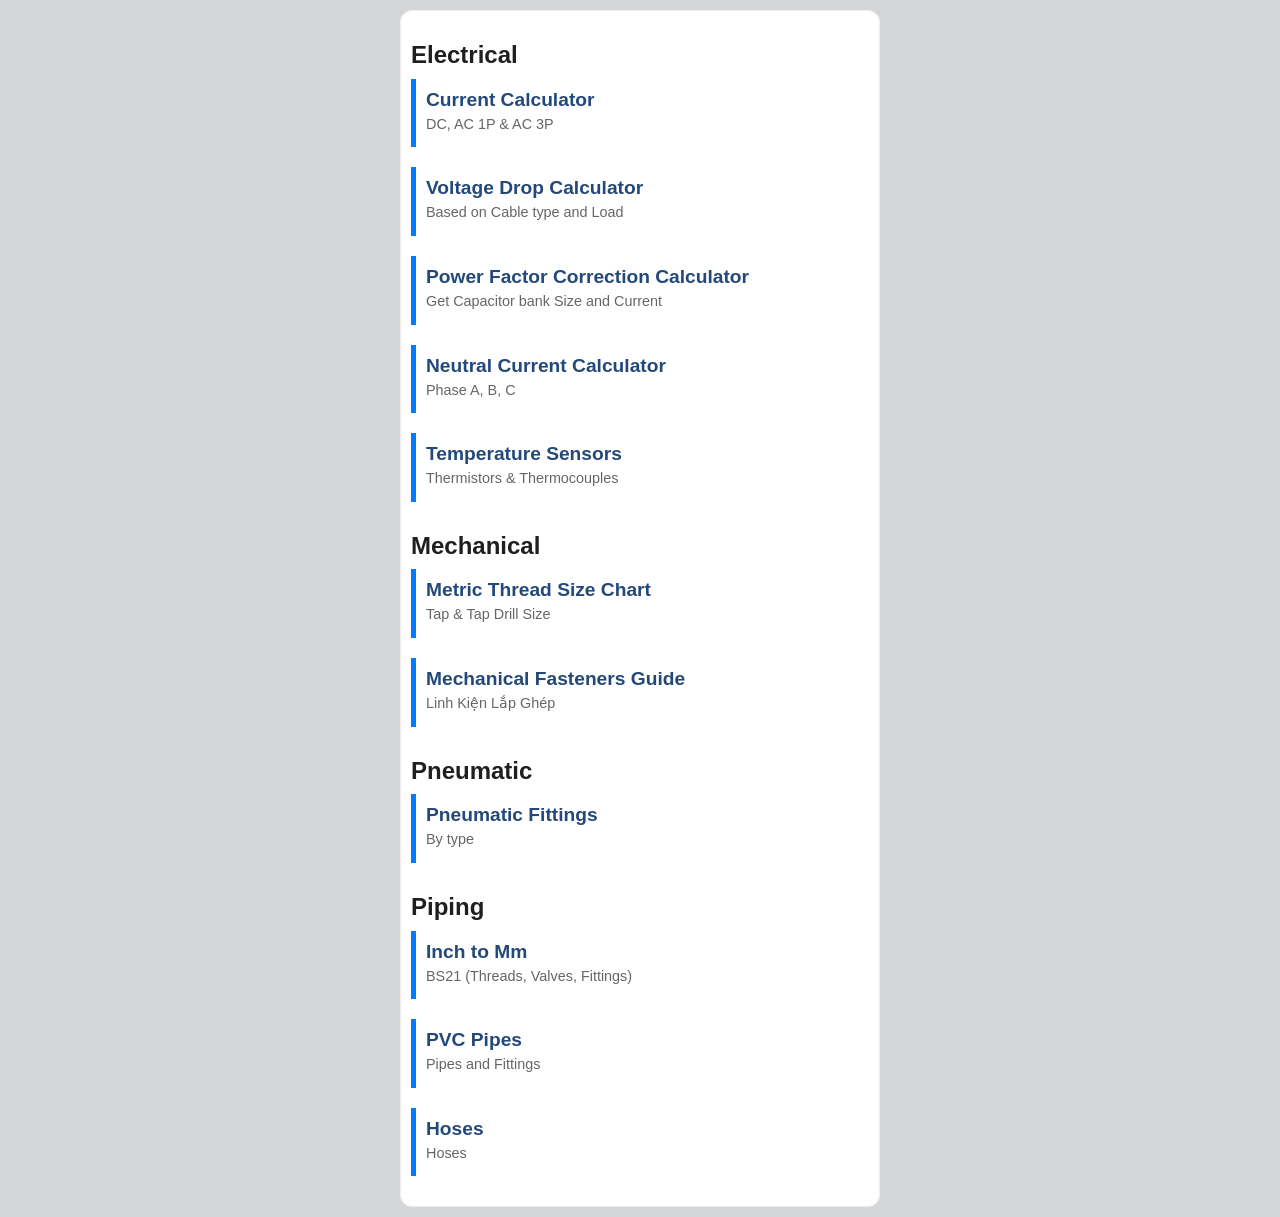
<file: index.html>
<!DOCTYPE html>
<html lang="en">
<head>
  <meta charset="utf-8">
  <meta name="viewport" content="width=device-width, initial-scale=1.0">
  <title>Engineering Toolbox</title>
  <link rel="stylesheet" href="assets/css/style.css">
</head>
<body>
  <div class="main-box">
    <div class="vbox">
      <h2>Electrical</h2>
      <a href="pages/Calculation of Current.html" class="nav-box">
        <div class="vbox">
          <div>
            <strong>Current Calculator</strong>
            <div class="description">DC, AC 1P & AC 3P</div>
          </div>
        </div>
      </a>
      
      <a href="pages/Calculation of Voltage Drop.html" class="nav-box">
        <div class="vbox">
          <div>
            <strong>Voltage Drop Calculator</strong>
            <div class="description">Based on Cable type and Load</div>
          </div>
        </div>
      </a>
      
      <a href="pages/Calculation of Power Factor Correction.html" class="nav-box">
        <div class="vbox">
          <div>
            <strong>Power Factor Correction Calculator</strong>
            <div class="description">Get Capacitor bank Size and Current</div>
          </div>
        </div>
      </a>
      
      <a href="pages/Calculation of Neutral Current.html" class="nav-box">
        <div class="vbox">
          <div>
            <strong>Neutral Current Calculator</strong>
            <div class="description">Phase A, B, C</div>
          </div>
        </div>
      </a>

      <a href="pages/Temperature Sensors.html" class="nav-box">
        <div class="vbox">
          <div>
            <strong>Temperature Sensors</strong>
            <div class="description">Thermistors & Thermocouples</div>
          </div>
        </div>
      </a>
    </div>

    <div class="vbox">
      <h2>Mechanical</h2>
        <a href="pages/Metric Thread Size Chart.html" class="nav-box">
          <div class="vbox">
            <div>
              <strong>Metric Thread Size Chart</strong>
              <div class="description">Tap & Tap Drill Size</div>
            </div>
          </div>
        </a>

        <a href="pages/Mechanical Fasteners Guide.html" class="nav-box">
          <div class="vbox">
            <div>
              <strong>Mechanical Fasteners Guide</strong>
              <div class="description">Linh Kiện Lắp Ghép</div>
            </div>
          </div>
        </a>
    </div>

    <div class="vbox">
      <h2>Pneumatic</h2>
        <a href="pages/Pneumatic Fittings.html" class="nav-box">
          <div class="vbox">
            <div>
              <strong>Pneumatic Fittings</strong>
              <div class="description">By type</div>
            </div>
          </div>
        </a>
    </div>

    <div class="vbox">
      <h2>Piping</h2>
        <a href="pages/Inch to Mm.html" class="nav-box">
          <div class="vbox">
            <div>
              <strong>Inch to Mm</strong>
              <div class="description">BS21 (Threads, Valves, Fittings)</div>
            </div>
          </div>
        </a>
        <a href="pages/PVC.html" class="nav-box">
          <div class="vbox">
            <div>
              <strong>PVC Pipes</strong>
              <div class="description">Pipes and Fittings</div>
            </div>
          </div>
        </a>
        <a href="pages/Hoses.html" class="nav-box">
          <div class="vbox">
            <div>
              <strong>Hoses</strong>
              <div class="description">Hoses</div>
            </div>
          </div>
        </a>
    </div>
  </div>

</body>
</html>
</file>
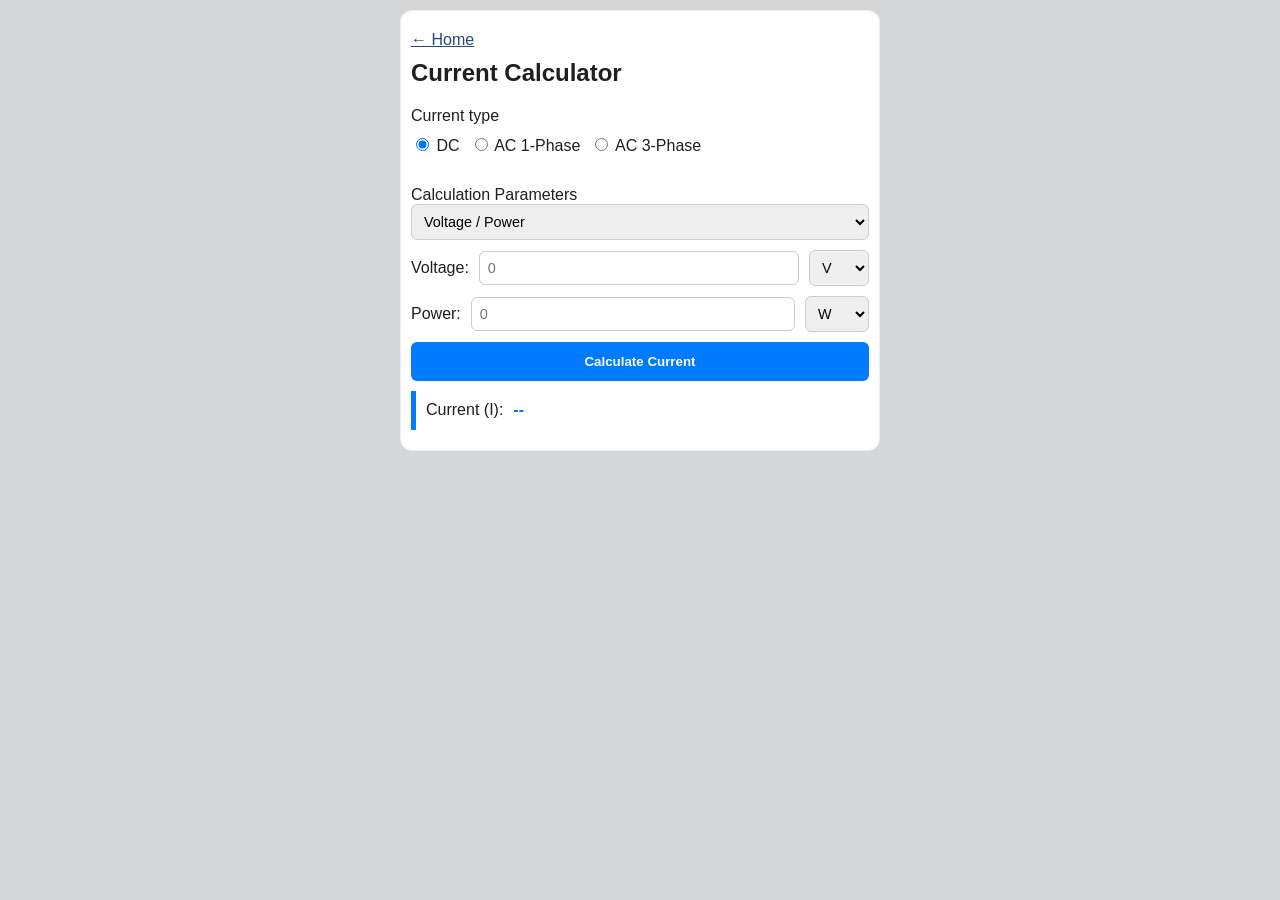
<file: pages/Calculation of Current.html>
<!DOCTYPE html>
<html lang="en">
<head>
  <meta charset="UTF-8">
  <meta name="viewport" content="width=device-width, initial-scale=1.0">
  <title>Electrical Current Calculator</title>
  <link rel="stylesheet" href="../assets/css/style.css">
</head>
<body>
  <div class="main-box">
    <div class="vbox">
      <a href="../index.html">← Home</a>
      <h2>Current Calculator</h2>
    </div>
    
    <div class="vbox">
      <p>Current type</p>
      <div class="hbox">
        <label><input type="radio" name="system" value="dc" checked> DC</label>
        <label><input type="radio" name="system" value="ac1"> AC 1-Phase</label>
        <label><input type="radio" name="system" value="ac3"> AC 3-Phase</label>
      </div>
    </div>

    <div class="vbox">
      <p>Calculation Parameters</p>
      <select id="param-selector"></select>
    </div>

    <div id="input-fields"></div>
      
    <div id="pf-container" class="vbox" style="display:none;">
      <p>Phase Factor / Angle</p>
      <div class="hbox">
        <select id="pf-type">
          <option value="cos">cos φ (PF)</option>
          <option value="sin">sin φ</option>
          <option value="tan">tan φ</option>
          <option value="rad">φ (rad)</option>
          <option value="deg">φ (°)</option>
        </select>
        <input type="number" id="pf-value" value="0.85" step="0.01">      
      </div>
    </div>

    <div class="card">
      <button id="calc-btn">Calculate Current</button>
    </div>

    <div class="hbox" style="border-left: 5px solid #007bff; padding: 10px;">
      <span>Current (I):</span>
      <span id="current-output" style="color: #007bff; font-weight: bold;">--</span>
    </div>
  </div>

  <script src="../assets/js/calculate_current.js"></script>
</body>
</html>
</file>
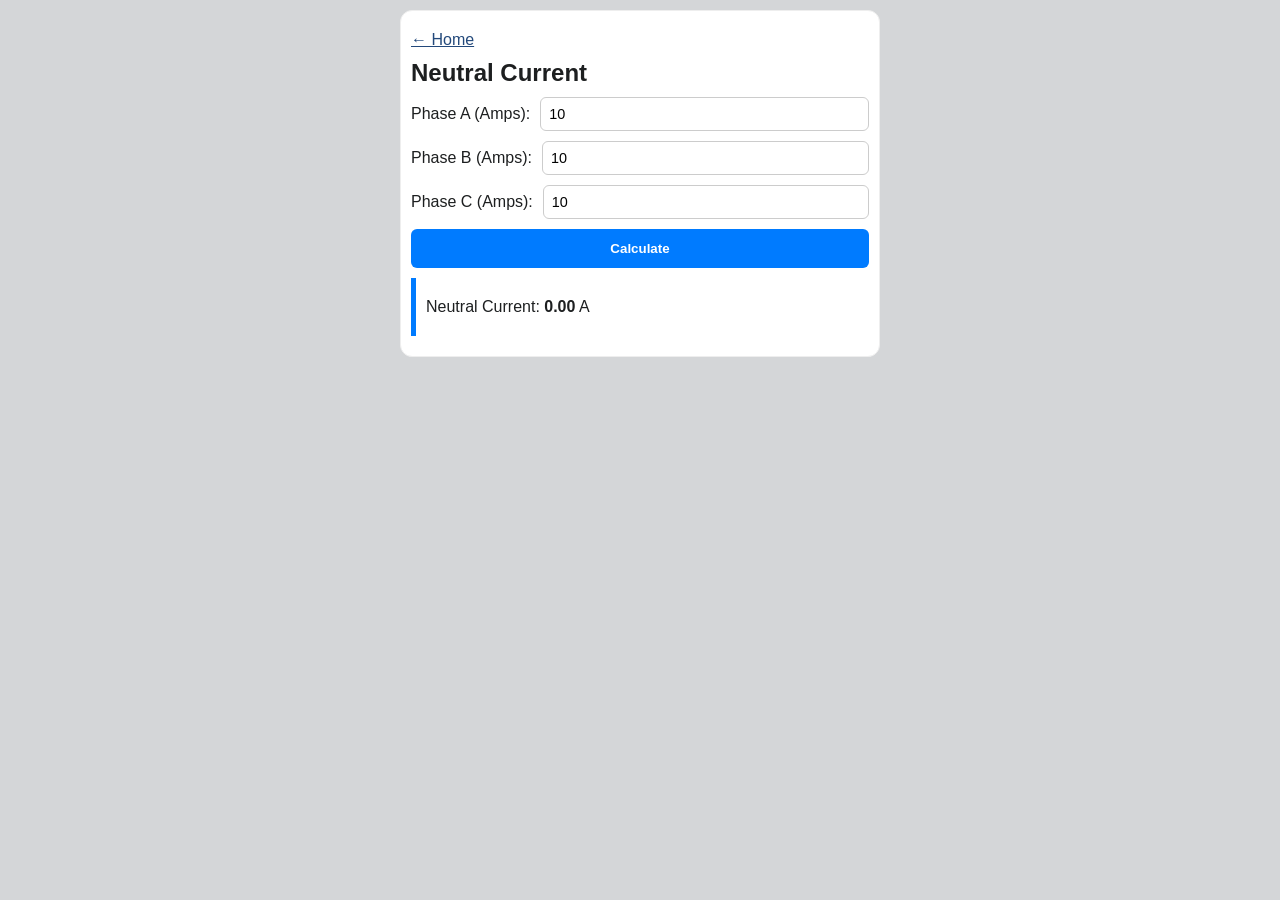
<file: pages/Calculation of Neutral Current.html>
<!DOCTYPE html>
<html lang="en">
<head>
  <meta charset="UTF-8">
  <meta name="viewport" content="width=device-width, initial-scale=1.0">
  <title>Neutral Current Calculator</title>
  <link rel="stylesheet" href="../assets/css/style.css">
</head>
<body>
  <div class="main-box">
    <div class="vbox">
      <a href="../index.html">← Home</a>
      <h2>Neutral Current</h2>
    </div>
    
    <div class="hbox">
      <span>Phase A (Amps):</span>
      <input type="number" id="cur-a" value="10">
    </div>
      
    <div class="hbox">
      <span>Phase B (Amps):</span>
      <input type="number" id="cur-b" value="10">
    </div>
    
    <div class="hbox">
      <span>Phase C (Amps):</span>
      <input type="number" id="cur-c" value="10">
    </div>

    <div class="hbox">
      <button id="calc-btn" onclick="calculate()">Calculate</button>
    </div>
    
    <div class="vbox" style="border-left: 5px solid #007bff; padding: 10px;">
      <p>Neutral Current: <strong id="res-in">0.00</strong> A</p>
      <p id="balance-status" style="font-style: italic; color: green;"></p>
    </div>
  </div>

  <script src="../assets/js/calculate_neutral_current.js"></script>
</body>
</html>
</file>
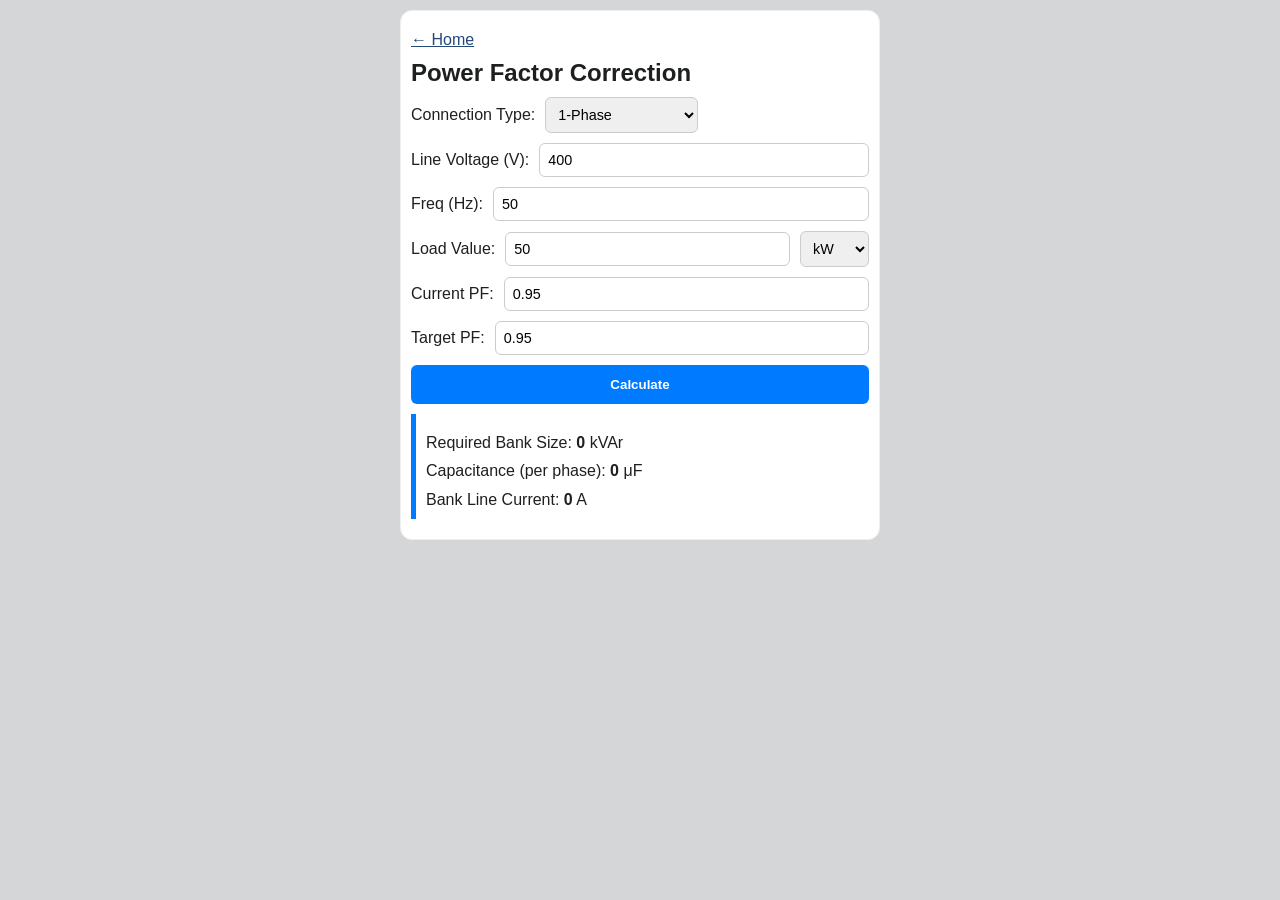
<file: pages/Calculation of Power Factor Correction.html>
<!DOCTYPE html>
<html lang="en">
<head>
  <meta charset="UTF-8">
  <meta name="viewport" content="width=device-width, initial-scale=1.0">
  <title>Power Factor Correction Calculator</title>
  <link rel="stylesheet" href="../assets/css/style.css">
</head>
<body>
  <div class="main-box">
    <div class="vbox">
      <a href="../index.html">← Home</a>
    <h2>Power Factor Correction</h2>
    </div>

    <div class="hbox">
      <span>Connection Type:</span>
      <select id="conn-type">
        <option value="1p">1-Phase</option>
        <option value="3pd">3-Phase Delta (Δ)</option>
        <option value="3ps">3-Phase Star (Y)</option>
      </select>
    </div>

    <div class="hbox">
      <span>Line Voltage (V):</span>
      <input type="number" id="sys-v" value="400">
    </div>
    
    <div class="hbox">
      <span>Freq (Hz):</span>
      <input type="number" id="sys-f" value="50">
    </div>  

    <div class="hbox">
      <span>Load Value:</span>
      <input type="number" id="load-val" value="50">
      <select id="load-unit">
        <option value="kw" selected="selected">kW</option>
        <option value="w">W</option>
        <option value="mw">MW</option>
        <option value="kva">kVA</option>
        <option value="mva">MVA</option>
      </select>
    </div>

    <div class="hbox">
      <span>Current PF:</span>
      <input type="number" id="pf-now" value="0.95" min="0.01" max="1" step="0.01">
    </div>
      
    <div class="hbox">
      <span>Target PF:</span>
      <input type="number" id="pf-aim" value="0.95" min="0.01" max="1" step="0.01">
    </div>

    <div class="vbox">
      <button id="calc-btn" onclick="calculate()">Calculate</button>
    </div>

    <div class="vbox" style="border-left: 5px solid #007bff; padding: 10px;">
      <p>Required Bank Size: <strong id="res-kvar">0</strong> kVAr</p>
      <p>Capacitance (per phase): <strong id="res-uf">0</strong> μF</p>
      <p>Bank Line Current: <strong id="res-amp">0</strong> A</p>
    </div>
  </div>

<script src="../assets/js/calculate_pf_correction.js"></script>
</body>
</html>
</file>
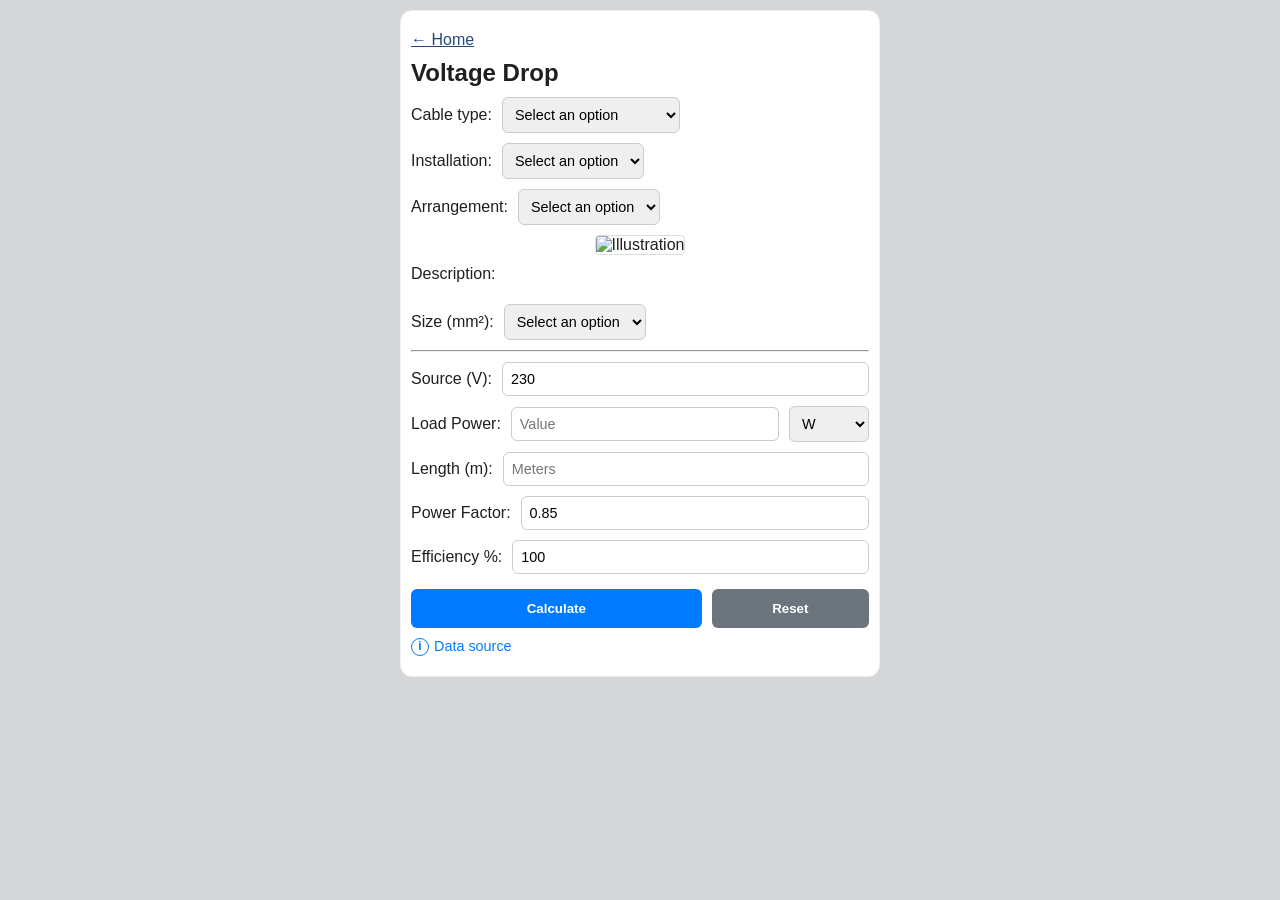
<file: pages/Calculation of Voltage Drop.html>
<!DOCTYPE html>
<html lang="en">
<head>
  <meta charset="UTF-8">
  <meta name="viewport" content="width=device-width, initial-scale=1.0">
  <title>Voltage Drop Calculator</title>
  <link rel="stylesheet" href="../assets/css/style.css">
</head>
<body>
  <div class="main-box">
    <div class="vbox">
      <a href="../index.html">← Home</a>
      <h2>Voltage Drop</h2>
    </div>  

    <div class="hbox">
      <span>Cable type:</span>
      <select id="cable">
        <option value="" selected="selected">Select an option</option>
      </select>
    </div>

    <div class="hbox">
      <span>Installation:</span>
      <select id="installation">
      <option value="" selected="selected">Select an option</option>
      </select>
    </div>
    
    <div class="hbox">
      <span>Arrangement:</span>
      <select id="arrangement">
      <option value="" selected="selected">Select an option</option>
      </select>
    </div>
    
    <div id="arrangement-illustration" style="text-align: center; margin: 10px 0;">
      <img id="arrangement-img" alt="Illustration" style="max-width: 100%; height: auto; border-radius: 4px; border: 1px solid #ddd;">
    </div>
    
    <div class="vbox">
      Description: <p id="cable-description"></p>
    </div>
    
    <div class="hbox">
      <span>Size (mm²):</span>
      <select id="cable-size">
      <option value="" selected="selected">Select an option</option>
      </select>
    </div>

    <hr>

    <div class="hbox">
      <span>Source (V):</span>
      <input type="number" id="v-source" value="230">
    </div>

    <div class="hbox">
      <span>Load Power:</span>
      <input type="number" id="p-load" placeholder="Value" style="flex: 1;">
      <select id="p-unit" style="flex: 0 0 80px;">
      <option value="w">W</option>
      <option value="kw">kW</option>
      <option value="hp">HP</option>
      <option value="va">VA</option>
      <option value="kva">kVA</option>
      <option value="var">var</option>
      <option value="kvar">kvar</option>
      </select>
    </div>

    <div class="hbox">
      <span>Length (m):</span>
      <input type="number" id="length" placeholder="Meters">
    </div>

    <div class="hbox">
      <span>Power Factor:</span>
      <input type="number" id="pf" value="0.85" step="0.01">
    </div>

    <div class="hbox">
      <span>Efficiency %:</span>
      <input type="number" id="eff" value="100" min="1" max="100">
    </div>

    <div class="hbox" style="display: flex; gap: 10px; margin-top: 15px;">
      <button id="calc-btn" onclick="calculate()" style="flex: 2;">Calculate</button>
      <button id="reset-btn" onclick="resetCalculator()" style="flex: 1; background-color: #6c757d;">Reset</button>
    </div>

    <div id="results" class="vbox" style="display:none; border-left: 5px solid #007bff; padding: 10px;">
      <p>Load Current: <strong id="res-ib">0 A</strong></p>
      <p>Cable Rating: <strong id="res-iz">0 A</strong></p>
      <p>Voltage at Load: <strong id="res-vload">0 V</strong></p>
      <p>Total Drop: <strong id="res-vdrop">0 V</strong> <strong id="res-drop">0%</strong> <span id="res-status"></span></p>
    </div>
    
    <div class="vbox">
      <div style="cursor: pointer; color: #007bff; display: flex; align-items: center; gap: 5px;" onclick="toggleInfo()">
        <span style="border: 1px solid #007bff; border-radius: 50%; width: 18px; height: 18px; display: inline-flex; justify-content: center; align-items: center; font-size: 12px; font-weight: bold;">i</span>
        <span style="font-size: 0.9rem;">Data source</span>
      </div>
      
      <div id="info-content" style="display: none; font-size: 0.85rem; color: #555; line-height: 1.4; margin-top: 10px; background: #f9f9f9; padding: 10px; border-radius: 8px;">
        <a href="https://cadivi.vn/vnt_upload/File/01_2021/cuYn.pdf">Catalogue CADIVI Dây & cáp hạ thế</a>
      </div>
    </div>
    
  </div>

  <script src="../assets/js/calculate_voltage_drop.js"></script>
</body>
</html>
</file>
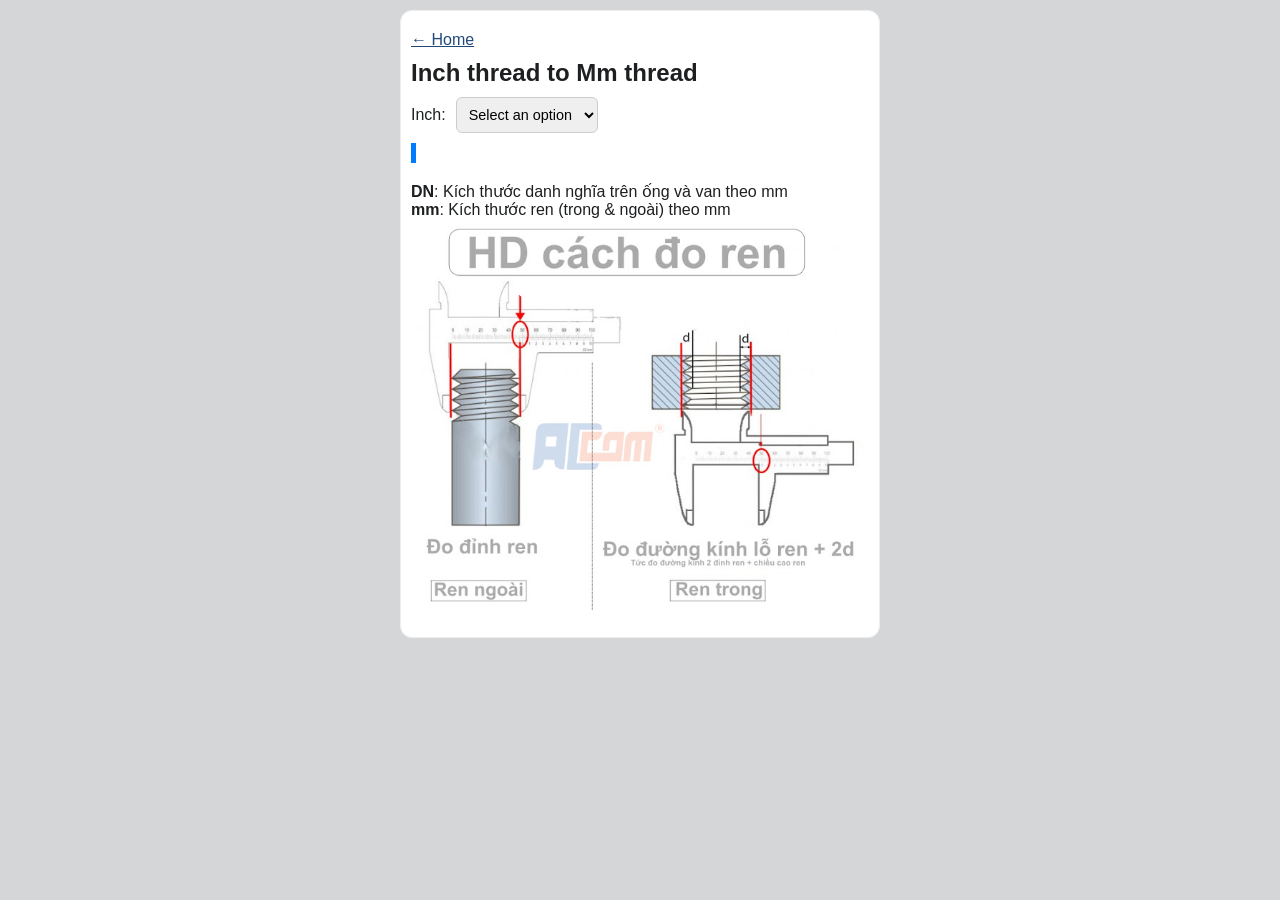
<file: pages/Inch to Mm.html>
<!DOCTYPE html>
<html lang="en">
<head>
  <meta charset="UTF-8">
  <meta name="viewport" content="width=device-width, initial-scale=1.0">
  <title>Inch thread to Mm thread</title>
  <link rel="stylesheet" href="../assets/css/style.css">
</head>
<body>
  <div class="main-box">
    <div class="vbox">
      <a href="../index.html">← Home</a>
      <h2>Inch thread to Mm thread</h2>
    </div>
    
    <div class="hbox">
      <span>Inch:</span>
      <select id="size">
        <option value="" selected="selected">Select an option</option>
      </select>
    </div>

    <div class="vbox" id="result" style="display: block; border-left: 5px solid #007bff; padding: 10px;">
    </div>

    <div class="vbox">
      <p id="description">
        <b>DN</b>: Kích thước danh nghĩa trên ống và van theo mm<br>
        <b>mm</b>: Kích thước ren (trong & ngoài) theo mm<br>
      </p>
      <img id="dimension" src="../assets/img/how to measure thread size.jpg" alt="Dimension Drawing" style="width:100%; height:auto;">
    </div>
  </div>

  <script src="../assets/js/inch_to_mm.js"></script>
</body>
</html>
</file>
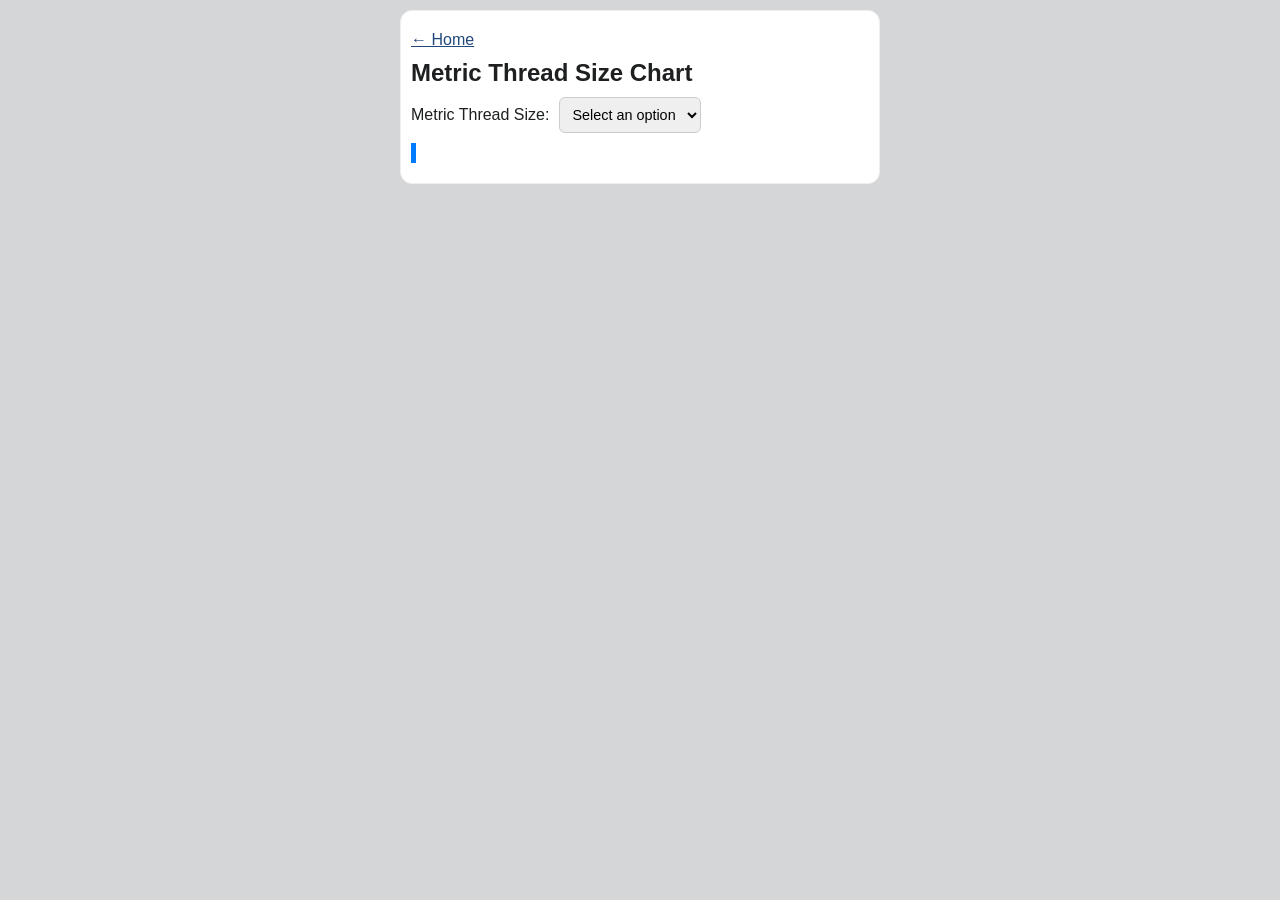
<file: pages/Metric Thread Size Chart.html>
<!DOCTYPE html>
<html lang="en">
<head>
  <meta charset="UTF-8">
  <meta name="viewport" content="width=device-width, initial-scale=1.0">
  <title>Metric Thread Size Chart</title>
  <link rel="stylesheet" href="../assets/css/style.css">
</head>
<body>
  <div class="main-box">
    <div class="vbox">
      <a href="../index.html">← Home</a>
      <h2>Metric Thread Size Chart</h2>
    </div>
    
    <div class="hbox">
      <span>Metric Thread Size:</span>
      <select id="thread-size">
        <option value="" selected="selected">Select an option</option>
      </select>
    </div>

    <div class="vbox" id="result" style="display: block; border-left: 5px solid #007bff; padding: 10px;">
    </div>
  </div>

  <script src="../assets/js/metric_thread_select.js"></script>
</body>
</html>
</file>
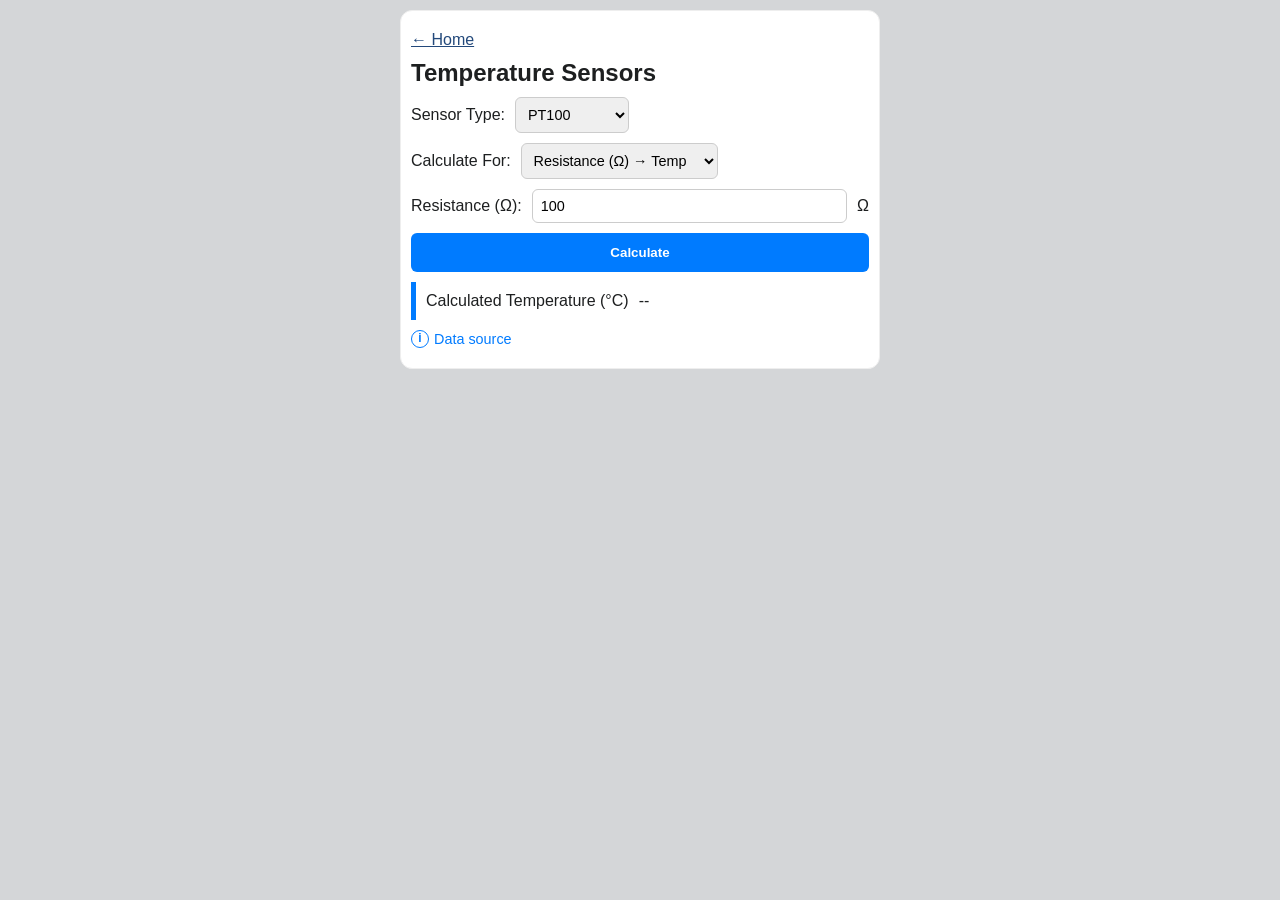
<file: pages/Temperature Sensors.html>
<!DOCTYPE html>
<html lang="en">
<head>
  <meta charset="UTF-8">
  <meta name="viewport" content="width=device-width, initial-scale=1.0">
  <title>Temperature Sensors</title>
  <link rel="stylesheet" href="../assets/css/style.css">
</head>
<body>
  <div class="main-box">
    <div class="vbox">
      <a href="../index.html">← Home</a>
      <h2>Temperature Sensors</h2>
    </div>

    <div class="hbox">
      <span>Sensor Type:</span>
      <select id="sensor-type" onchange="toggleInputs()">
        <optgroup label="RTD / Thermistor">
          <option value="pt100" selected="selected">PT100</option>
          <option value="pt1000">PT1000</option>
          <option value="ni100">NI100</option>
          <option value="ni1000">NI1000</option>
          <option value="cu100">CU100</option>
          <option value="cu1000">CU1000</option>
          <option value="ntc10k">NTC 10K</option>
        </optgroup>
        <optgroup label="Thermocouples">
          <option value="tc_b">Type B</option>
          <option value="tc_e">Type E</option>
          <option value="tc_j">Type J</option>
          <option value="tc_k">Type K</option>
          <option value="tc_n">Type N</option>
          <option value="tc_r">Type R</option>
          <option value="tc_s">Type S</option>
          <option value="tc_t">Type T</option>
        </optgroup>
      </select>
    </div>

    <div class="hbox">
      <span>Calculate For:</span>
      <select id="calc-mode" onchange="updateLabels()"></select>
    </div>

    <div class="hbox">
      <span id="input-label">Input Value:</span>
      <input type="number" id="input-val" value="100" step="0.01">
      <span id="unit-label">Ω</span>
    </div>

    <div class="hbox">
      <button id="calc-btn" onclick="calculate()">Calculate</button>
    </div>

    <div class="hbox" style="border-left: 5px solid #007bff; padding: 10px;">
      <span id="res-label">Temperature</span>
      <div id="res-val">--</div>
    </div>

    <div class="vbox">
      <div style="cursor: pointer; color: #007bff; display: flex; align-items: center; gap: 5px;" onclick="toggleInfo()">
        <span style="border: 1px solid #007bff; border-radius: 50%; width: 18px; height: 18px; display: inline-flex; justify-content: center; align-items: center; font-size: 12px; font-weight: bold;">i</span>
        <span style="font-size: 0.9rem;">Data source</span>
      </div>
      
      <div id="info-content" style="display: none; font-size: 0.85rem; color: #555; line-height: 1.4; margin-top: 10px; background: #f9f9f9; padding: 10px; border-radius: 8px;">
        <a href="https://reotemp.com/thermocouple-types/">Types of Thermocouples</a>
      </div>
    </div>

  </div>
  <script src="../assets/js/calculate_temperature_by_sensor.js"></script>
</body>
</html>
</file>
<file: assets/css/style.css>
* {
    box-sizing: border-box;
}

html {
    font: 1rem / 1.5 sans-serif;
    font-family: 'Segoe UI', Tahoma, Geneva, Verdana, sans-serif;
    font-weight: 400;
    color: #1D1F20;
    margin: 0;
    padding: 0;
    word-wrap: break-word;
    background-color: #D4D6D8;
    
    line-height: 1.15;
}

b, strong {
    font-weight: 700;
}

a {
    color: #23497B;
}

a:hover {
    color: #FF6600;
}

body {
    overflow-y: scroll !important
}

h2, p {
    margin-block: 10px 0;
}

table, th, td {
    border: 1px solid black;
    padding: 2px;
    border-collapse: collapse; 
}

thead th {
    position: sticky;
    top: 0;
    background-color: #ffffff;
}

.main-box {
    width: 100%;
    max-width: 480px;
    margin: 10px auto;
    padding: 10px;
    background: #ffffff;
    border: 1px solid #eee;
    border-radius: 12px;
}

.vbox {
    display: flex;
    flex-direction: column;
    margin: 10px 0px;
}

.hbox {
    display: flex;
    flex-direction: row;
    /*justify-content: space-between;  Horizontally */
    align-items: center; /* Vertically */
    margin: 10px 0px;
    gap: 10px;
}

.nav-box {
    display: block;    
    text-decoration: none;
    transition: transform 0.2s;
}
.nav-box:hover {
    transform: scale(1.02);
}
.nav-box .vbox {
    cursor: pointer;
    border-left: 5px solid #007bff;
    font-size: 1.2rem;
    padding: 10px;
}
.nav-box .vbox:hover {
    border-left: 5px solid #FF6600;
}

.description {
    font-size: 0.9rem;
    color: #666;
    margin: 5px 0;
}

input, select {
    padding: 8px;
    border: 1px solid #ccc;
    border-radius: 6px;
    font-size: 0.9rem;
}

input[type="number"] {
    flex-grow: 1;
    min-width: 80px;
}

#calc-btn {
    width: 100%;
    padding: 12px;
    background-color: #007bff;
    color: white;
    border: none;
    border-radius: 6px;
    font-weight: bold;
    cursor: pointer;
}

#reset-btn {
    background-color: #6c757d;
    color: white;
    border: none;
    border-radius: 6px;
    padding: 12px;
    font-weight: bold;
    cursor: pointer;
}
</file>
